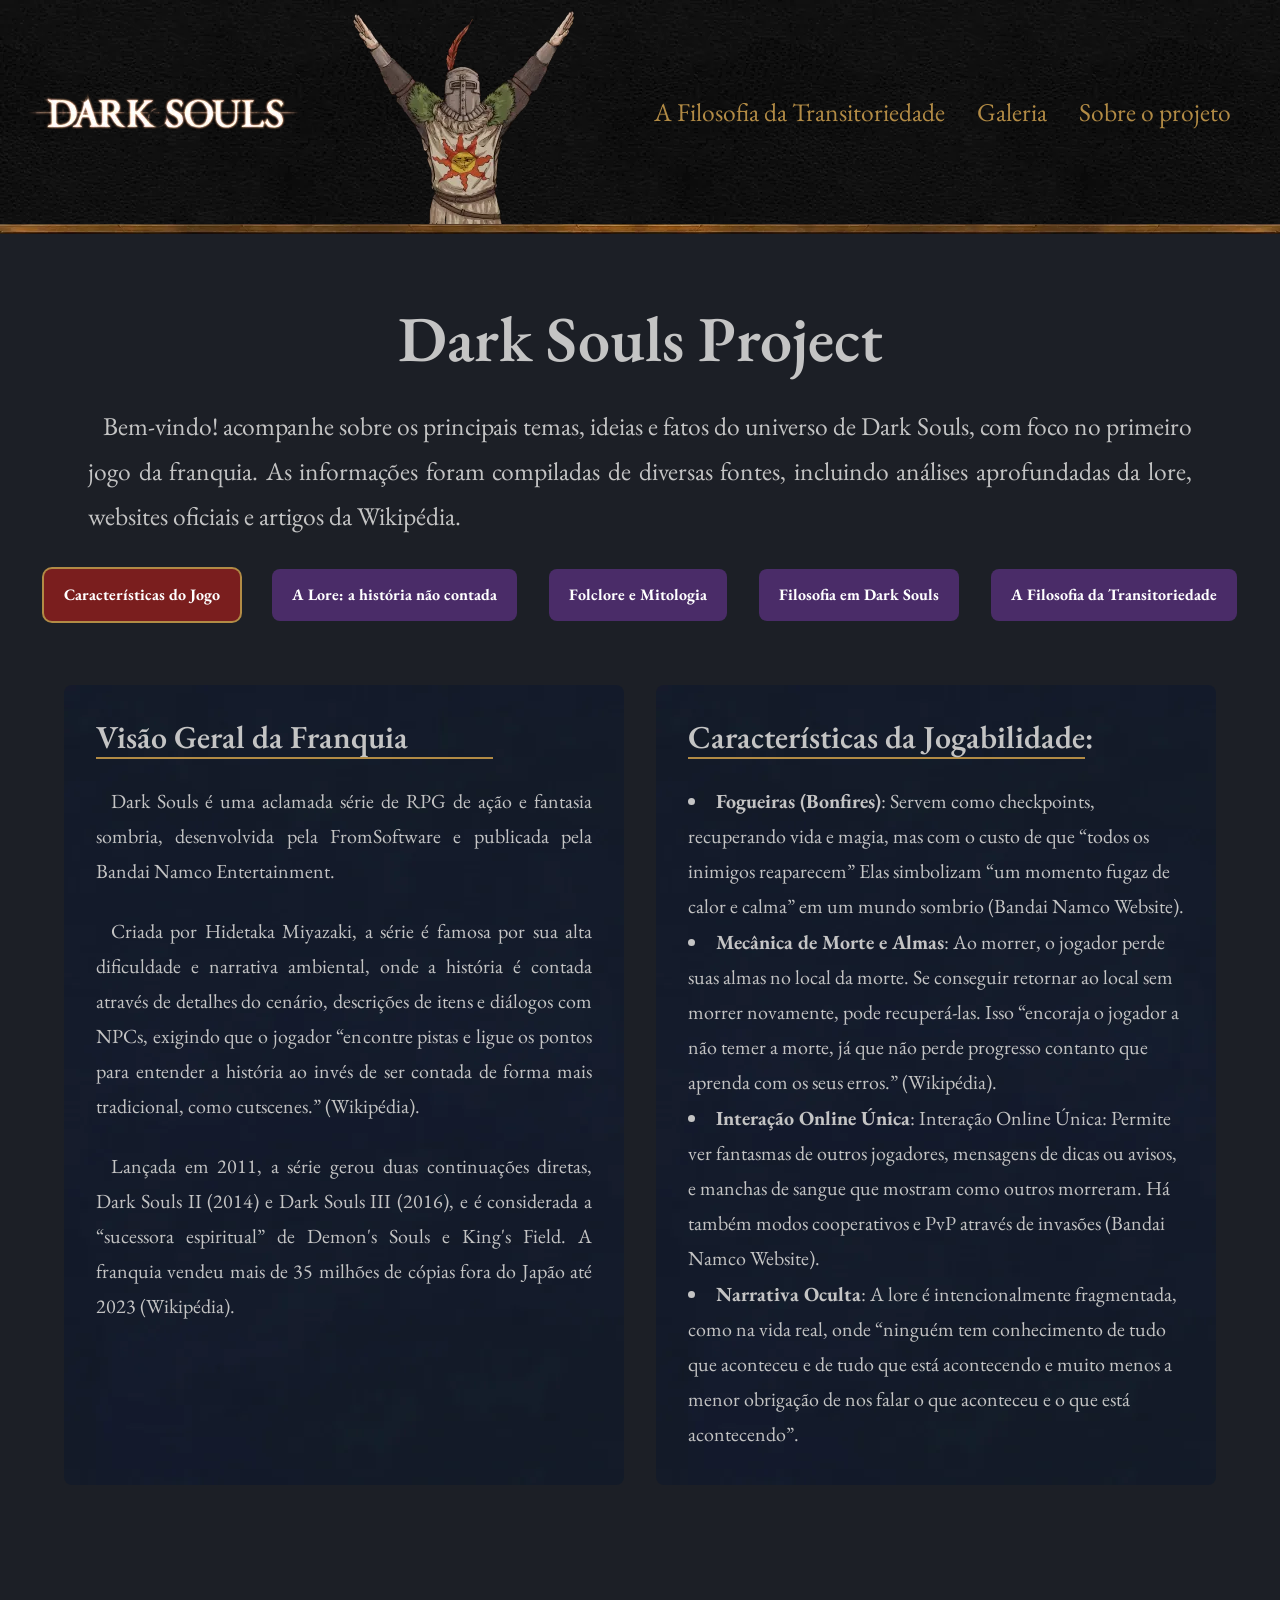
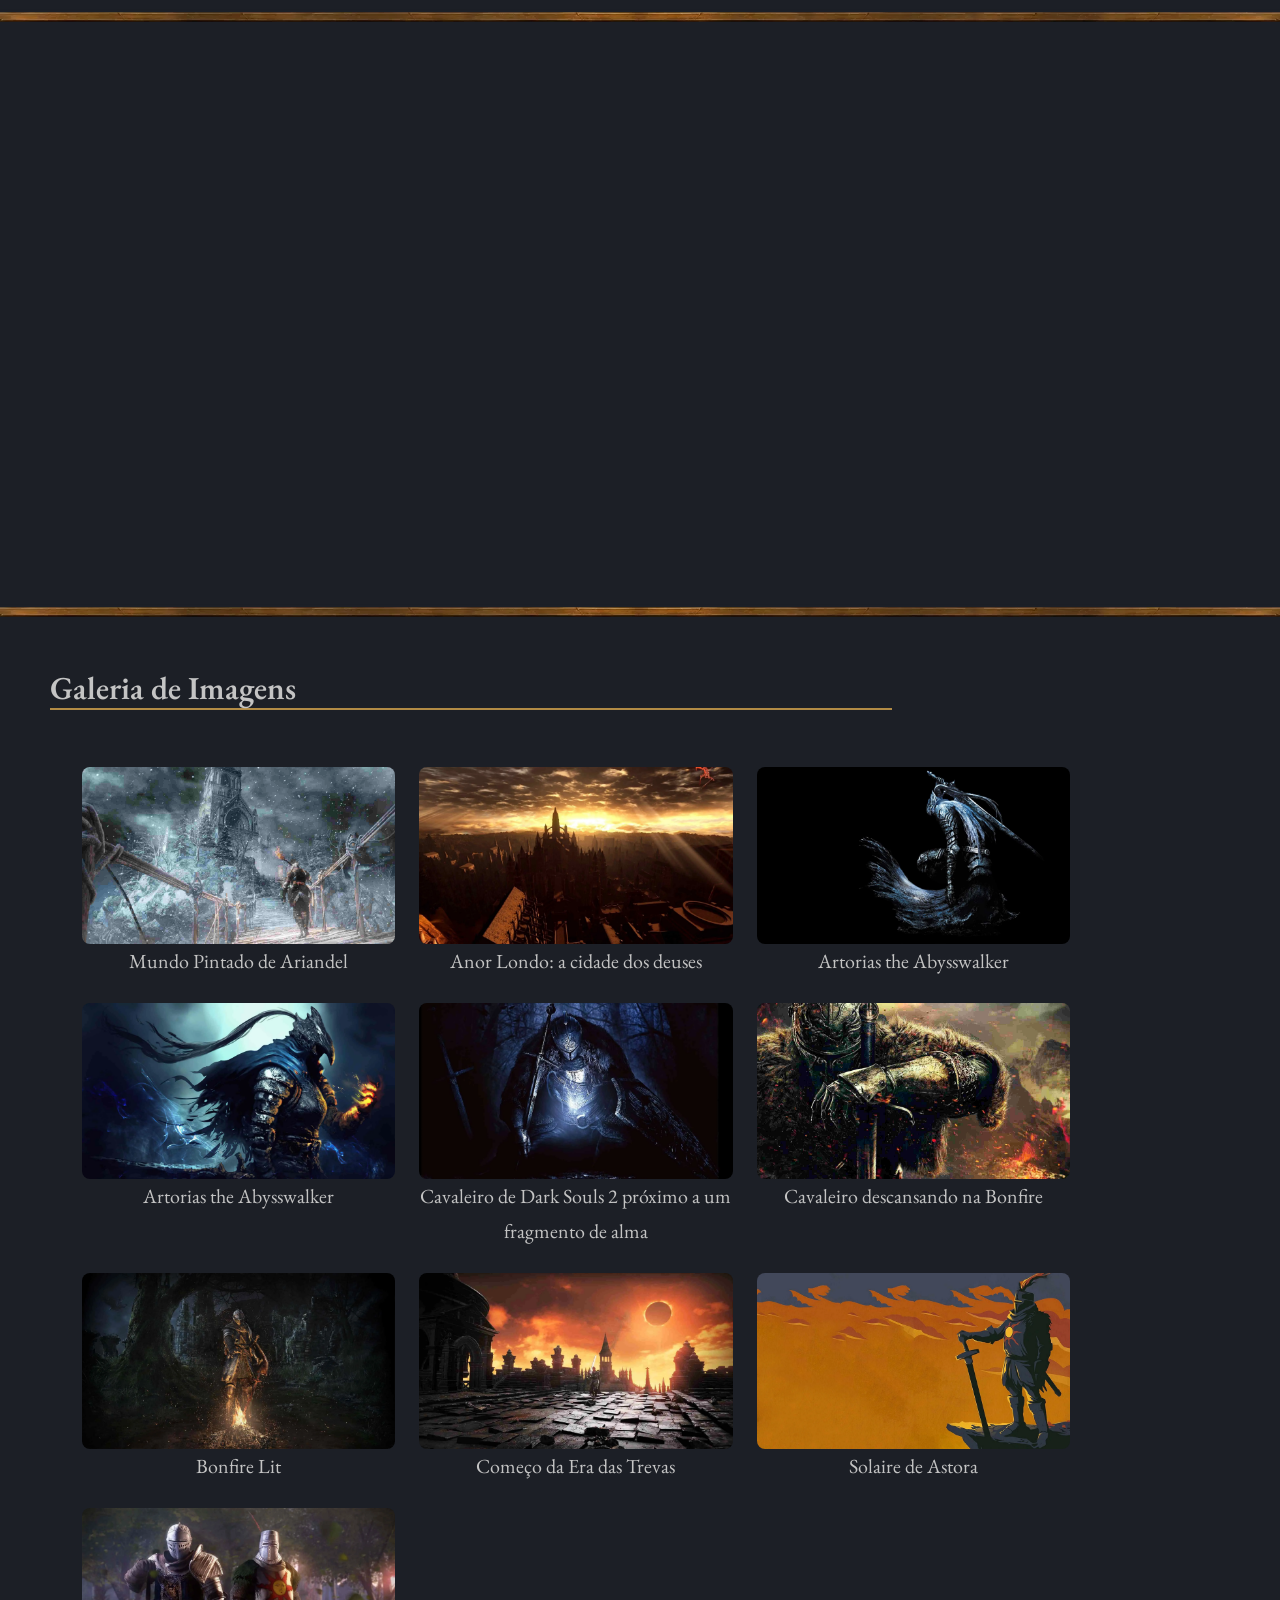
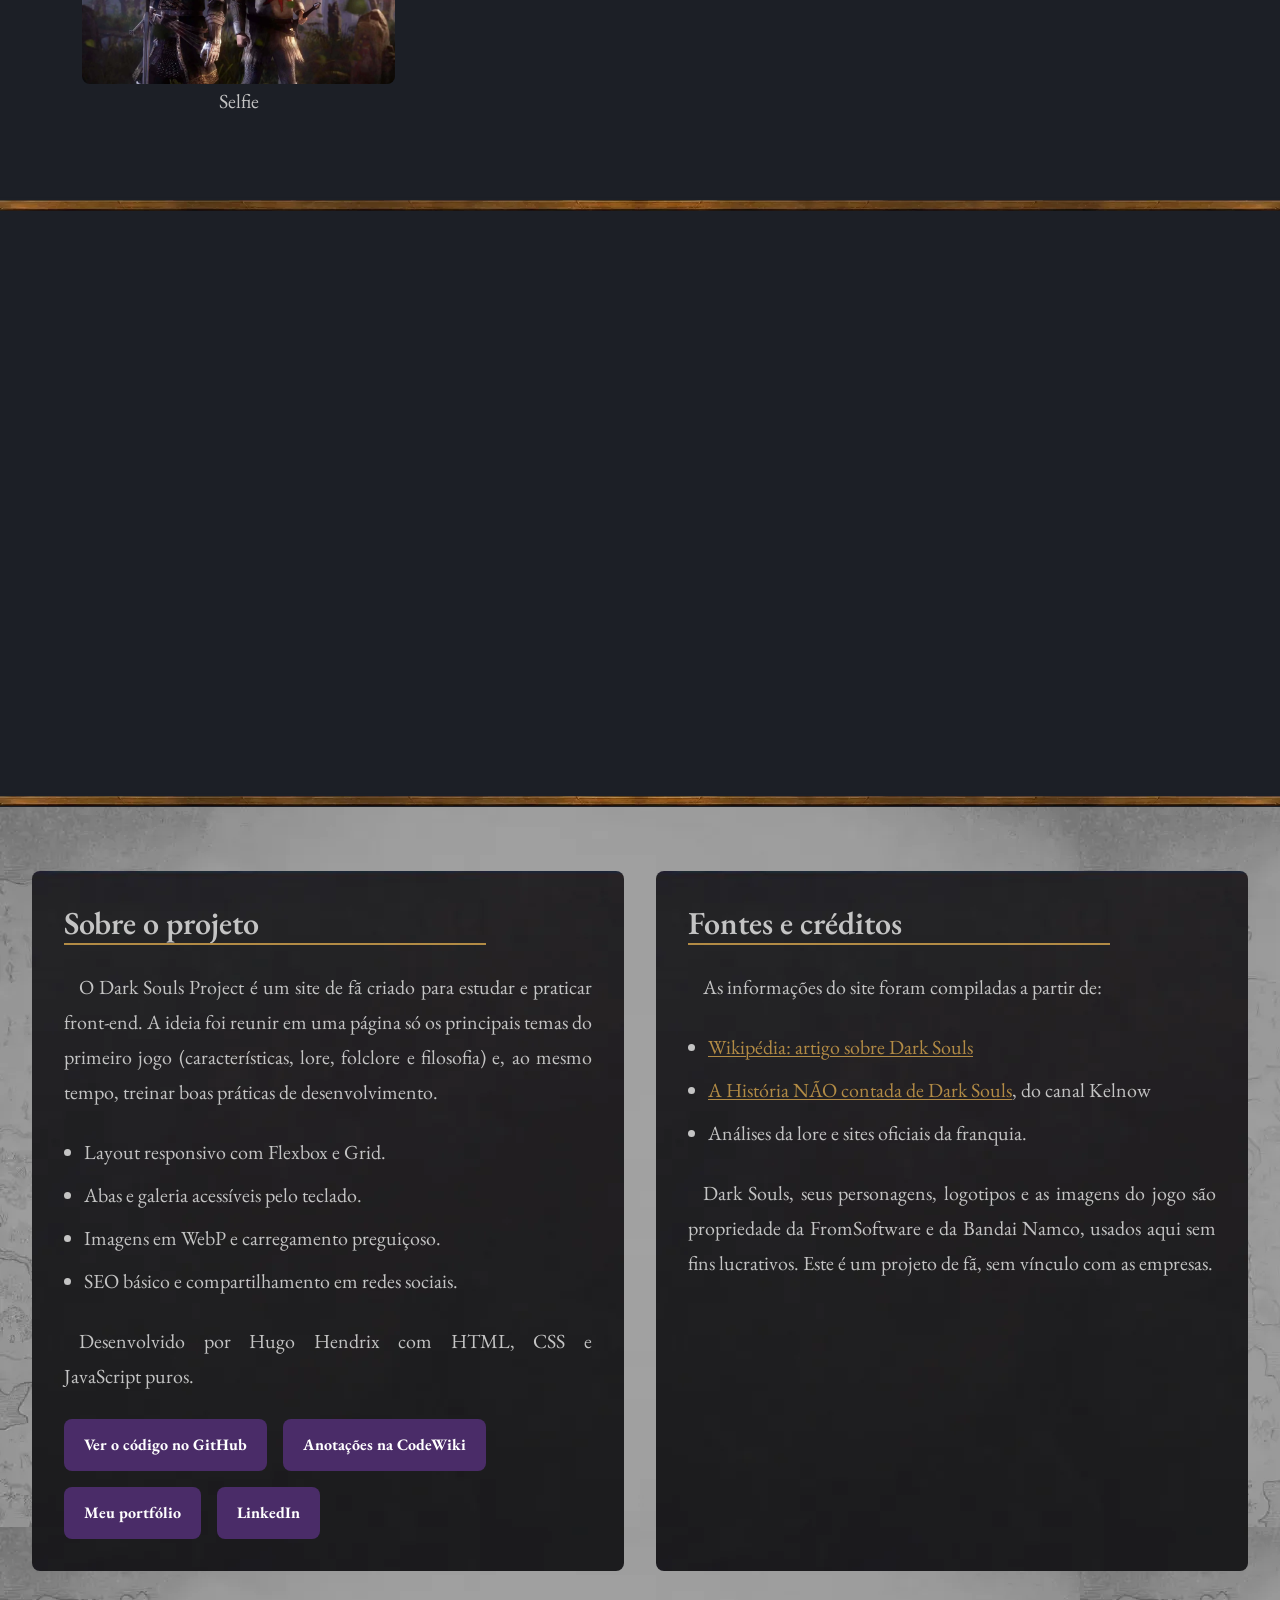
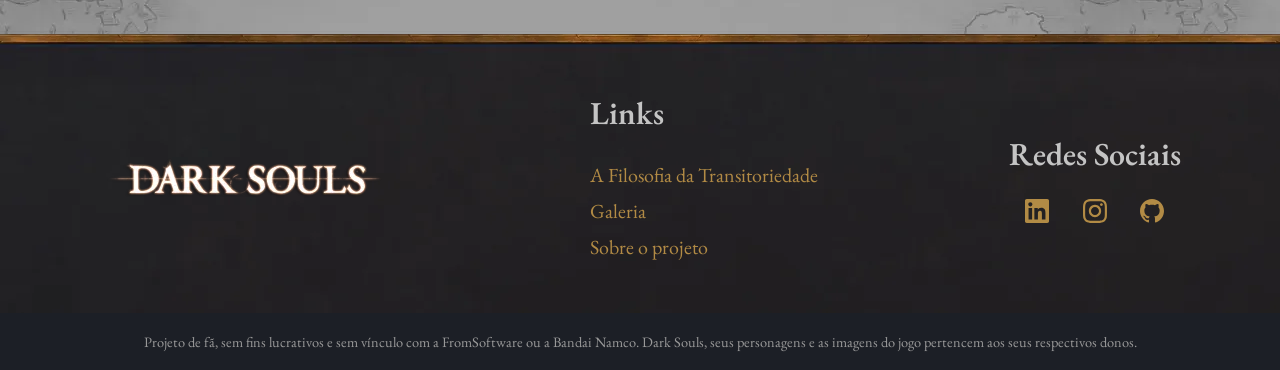
<file: index.html>
<!DOCTYPE html>
<html lang="pt-br">

<head>
    <title>Dark Souls Project | Lore, filosofia e galeria de Dark Souls</title>

    <meta charset="utf-8">
    <meta name="viewport" content="width=device-width, initial-scale=1">

    <meta name="author" content="Hugo Hendrix">
    <meta name="description"
        content="Projeto de fã sobre Dark Souls: características do jogo, lore, folclore e mitologia, filosofia da transitoriedade e galeria de imagens, com visual sombrio e tipografia medieval.">
    <meta name="robots" content="index, follow, max-image-preview:large">
    <meta name="theme-color" content="#1C1F26">
    <link rel="canonical" href="https://hugohendrix.github.io/dark-souls-project/">

    <meta property="og:type" content="website">
    <meta property="og:locale" content="pt_BR">
    <meta property="og:site_name" content="Dark Souls Project">
    <meta property="og:url" content="https://hugohendrix.github.io/dark-souls-project/">
    <meta property="og:title" content="Dark Souls Project | Lore, filosofia e galeria de Dark Souls">
    <meta property="og:description"
        content="Explore um universo sombrio: lore, folclore, filosofia da transitoriedade e galeria de Dark Souls.">
    <meta property="og:image" content="https://hugohendrix.github.io/dark-souls-project/assets/images/og-image.jpg">
    <meta property="og:image:width" content="1200">
    <meta property="og:image:height" content="630">
    <meta property="og:image:alt" content="Catedral de Anor Londo com o título Dark Souls Project">
    <meta name="twitter:card" content="summary_large_image">
    <meta name="twitter:title" content="Dark Souls Project | Lore, filosofia e galeria de Dark Souls">
    <meta name="twitter:description"
        content="Explore um universo sombrio: lore, folclore, filosofia da transitoriedade e galeria de Dark Souls.">
    <meta name="twitter:image" content="https://hugohendrix.github.io/dark-souls-project/assets/images/og-image.jpg">

    <link rel="preconnect" href="https://fonts.googleapis.com">
    <link rel="preconnect" href="https://fonts.gstatic.com" crossorigin>
    <link
        href="https://fonts.googleapis.com/css2?family=EB+Garamond:ital,wght@0,400..800;1,400..800&family=MedievalSharp&family=Pirata+One&family=UnifrakturCook:wght@700&display=swap"
        rel="stylesheet">

    <link rel="stylesheet" href="css/reset.css">
    <link rel="stylesheet" href="css/main.css">
    <link rel="stylesheet" href="css/header.css">
    <link rel="stylesheet" href="css/footer.css">


    <link rel="icon" type="image/png" href="./assets/images/logo/favicon-estus-flask.png">
</head>

<body>

    <!-- HEADER -->
    <header class="bg-header">
        <a href="./" aria-label="Ir para a Página inicial">
            <img src="assets/images/logo/logo-ds.webp" alt="Logo Dark Souls" width="300" height="200">
        </a>

        <div id="topo" class="solaire-container" data-praise="🌞 Praise the Sun! 🌞">
            <img src="assets/images/logo/solaire-of-astora.webp" alt="Solaire de Astora realizando uma saudação ao sol"
                width="236" height="225">
        </div>

        <nav class="navbar">
            <ul class="nav-list">
                <li><a href="#filosofia-transitoriedade">A Filosofia da Transitoriedade</a></li>
                <li><a href="#galeria">Galeria</a></li>
                <li><a href="#sobre-o-projeto">Sobre o projeto</a></li>
            </ul>
        </nav>
    </header>

    <!-- DIVISOR MADEIRA -->
    <div class="divisor">
        <img src="assets/images/divisor-madeira.webp" loading="lazy" alt="" width="100%" height="40" aria-hidden="true">
    </div>

    <!-- SEÇÃO DE BOAS VINDAS -->
    <section class="container-fluid">
        <h1>Dark Souls Project</h1>
        <p class="mensagem-bem-vindo">Bem-vindo! acompanhe sobre os principais temas, ideias e fatos do universo de Dark
            Souls, com foco no primeiro jogo da franquia. As informações foram compiladas de diversas fontes, incluindo
            análises aprofundadas da lore, websites oficiais e artigos da Wikipédia.</p>

        <nav id="nav-anchor" class="nav-buttons" role="tablist" aria-label="Temas de Dark Souls" hidden>
            <button type="button" role="tab" id="tab-informacoes-do-jogo" aria-controls="informacoes-do-jogo" aria-selected="false" tabindex="-1" class="btn btn-padrao">Características do Jogo</button>
            <button type="button" role="tab" id="tab-lore" aria-controls="lore" aria-selected="false" tabindex="-1" class="btn btn-padrao">A Lore: a história não contada</button>
            <button type="button" role="tab" id="tab-folclore" aria-controls="folclore" aria-selected="false" tabindex="-1" class="btn btn-padrao">Folclore e Mitologia</button>
            <button type="button" role="tab" id="tab-filosofia-em-dark-souls" aria-controls="filosofia-em-dark-souls" aria-selected="false" tabindex="-1" class="btn btn-padrao">Filosofia em Dark Souls</button>
            <button type="button" role="tab" id="tab-filosofia-transitoriedade" aria-controls="filosofia-transitoriedade" aria-selected="false" tabindex="-1" class="btn btn-padrao">A Filosofia da Transitoriedade</button>
        </nav>

        <main id="content-area">
            <div id="informacoes-do-jogo" role="tabpanel" aria-labelledby="tab-informacoes-do-jogo" tabindex="0">
<section class="container-fluid">
        <div class="flex-row">
            <div class="flex-item bg-blue">
                <h3 class="titulo-destaque">Visão Geral da Franquia</h3>
                <p>Dark Souls é uma aclamada série de RPG de ação e fantasia sombria, desenvolvida pela FromSoftware e publicada pela Bandai Namco Entertainment.</p>
                <p>Criada por Hidetaka Miyazaki, a série é famosa por sua alta dificuldade e narrativa ambiental, onde a história é contada através de detalhes do cenário, descrições de itens e diálogos com NPCs, exigindo que o jogador “encontre pistas e ligue os pontos para entender a história ao invés de ser contada de forma mais tradicional, como cutscenes.” (Wikipédia).</p>
                <p> Lançada em 2011, a série gerou duas continuações diretas, Dark Souls II (2014) e Dark Souls III (2016), e é considerada a “sucessora espiritual” de Demon's Souls e King's Field. A franquia vendeu mais de 35 milhões de cópias fora do Japão até 2023 (Wikipédia).</p>
            </div>
             <div class="flex-item bg-blue">
                <h3 class="titulo-destaque">Características da Jogabilidade:</h3>
                <ul>
                
                    <li><strong>Fogueiras (Bonfires)</strong>: Servem como checkpoints, recuperando vida e magia, mas com o custo de que “todos os inimigos reaparecem” Elas simbolizam “um momento fugaz de calor e calma” em um mundo sombrio (Bandai Namco Website).
                    </li>
                    <li><strong>Mecânica de Morte e Almas</strong>: Ao morrer, o jogador perde suas almas no local da morte. Se conseguir retornar ao local sem morrer novamente, pode recuperá-las. Isso “encoraja o jogador a não temer a morte, já que não perde progresso contanto que aprenda com os seus erros.” (Wikipédia).</li>
                    <li><strong>Interação Online Única</strong>: Interação Online Única: Permite ver fantasmas de outros jogadores, mensagens de dicas ou avisos, e manchas de sangue que mostram como outros morreram. Há também modos cooperativos e PvP através de invasões (Bandai Namco Website).
                    </li>
                    <li><strong>Narrativa Oculta</strong>: A lore é intencionalmente fragmentada, como na vida real, onde “ninguém tem conhecimento de tudo que aconteceu e de tudo que está acontecendo e muito menos a menor obrigação de nos falar o que aconteceu e o que está acontecendo”. </li>
                </ul>
            </div>
        </div>
     </section>
            </div>

            <div id="lore" role="tabpanel" aria-labelledby="tab-lore" tabindex="0">
<section class="container-fluid">
    <div class="flex-row">
        <div class="flex-item bg-dark">

            <h3 class="titulo-destaque">A Lore de Dark Souls</h3>
            <p>Dark Souls é uma franquia que se destaca por sua narrativa ambiental e fragmentada, onde grande parte da
                história é revelada através do level design, descrições de itens e diálogos esparsos. Este briefing tem
                como objetivo organizar os principais eventos, personagens e temas do primeiro jogo da série,
                apresentando uma linha do tempo cronológica e destacando os conceitos mais importantes. A narrativa de
                Dark Souls explora temas como imortalidade, sacrifício, o ciclo de eras e a natureza da humanidade,
                incentivando o jogador a questionar as verdades impostas e a construir sua própria compreensão do mundo.

            </p>

            <h4>Recomendo este vídeo:</h4>
            <p>A História NÃO contada de Dark Souls, por Kelnow </p>
            <p>O vídeo explora a lore de Dark Souls, destacando como a narrativa é contada de forma fragmentada e
                ambiental, e como o jogador deve juntar as peças para entender a história. Kelnow analisa os principais
                eventos, personagens e temas do jogo, oferecendo uma visão abrangente da complexa narrativa que permeia
                o universo de Dark Souls.</p>

            <iframe width="70%" height="375" src="https://www.youtube.com/embed/I4OB36SQjIA?si=405rfdfo4HeS_zsX "
                style="border-radius: 8px; display: block; margin: 0 auto;" title="YouTube video player" frameborder="0"
                allow="accelerometer; autoplay; clipboard-write; encrypted-media; gyroscope; picture-in-picture; web-share"
                referrerpolicy="strict-origin-when-cross-origin" allowfullscreen></iframe>


        </div>
    </div>
</section>
            </div>

            <div id="folclore" role="tabpanel" aria-labelledby="tab-folclore" tabindex="0">
<section class="container-fluid">
    <h3 class="titulo-destaque">Ligações Folclóricas em Dark Souls</h3>

    <p>Dark Souls é uma obra que combina um design de mundo labiríntico com mitos ancestrais, criando uma
        narrativa silenciosa que ressoa com lendas reais. Cada elemento (dos dragões imortais às serpentes
        primordiais) reflete arquétipos folclóricos de diversas culturas.</p>

    <div class="flex-row">
        <div class="flex-item">
            <h4>Era dos Ancestrais e Guerra contra os Dragões</h4>
            <p>Neste princípio, o mundo existia em brumas, rochas cinzentas e Dragões Eternos. A chegada da Primeira
                Chama trouxe dualidades e as Almas de Lorde, dando origem a:</p>
            <ul>
                <li>Nito, o primeiro dos Mortos</li>
                <li>A Bruxa de Izalith e as Filhas do Caos</li>
                <li>Gwyn, o Senhor da Luz Solar, e seus Cavaleiros</li>
                <li>O furtivo Pigmeu, portador da Dark Soul</li>
            </ul>
            <p>Esses quatro desafiaram os dragões imortais, cujas escamas os tornavam invencíveis.</p>
            <strong>
                <p>Conexão folclórica:</p>
            </strong>
            <ul>
                <li>Titanomaquia (Mitologia Grega): assim como Zeus liderou os Olimpianos contra os Titãs, Gwyn encabeça
                    a rebelião contra um panteão dracônico.</li>
            </ul>
            <br>
            <img src="assets/images/folclore-mitologia/ancestral-dragon.webp" alt="Imagem representando o dragão ancestral" class="img-folclore" loading="lazy">
        </div>

        <div class="flex-item">
            <h4>O Ciclo das Eras e o Medo de Gwyn</h4>
            <p>Com o fim da Era dos Ancestrais, surge a Era do Fogo. A serpente Frampt revela a Gwyn que a chama se
                extinguirá, dando lugar a um período de escuridão dominado pelos humanos.</p>
            <p>Em pânico, Gwyn sacrifica sua alma e a de seus seguidores para reacender a chama, marcando a humanidade
                com o Darksign e condenando-a à imortalidade trágica dos Hollows.</p>
            <strong>
                <p>Conexão folclórica:</p>
            </strong>
            <ul>
                <li>Odin e o Ragnarök (Mitologia Nórdica): o temor de Gwyn pelo fim do mundo ecoa o receio de Odin
                    diante da profecia do Ragnarök.</li>
            </ul>
            <br>
            <img src="assets/images/folclore-mitologia/odin.webp" alt="Imagem representando o Deus nortico Odin" class="img-folclore" loading="lazy">
        </div>

        <div class="flex-item">
            <h4>Simbolismo Ambiental e Arquitetônico</h4>
            <p>Dark Souls costura mitos em pedra e natureza:</p>
            <ul>
                <li>Árvores Antigas e Yggdrasil: gigantescas árvores com casca de pedra, lembrando a árvore do mundo
                    nórdica, elo entre reinos.</li>
                <li>Ash Lake: um santuário primordial que sugere uma viagem no tempo ao passado do planeta.</li>
                <li>Arquitetura Gótica, Românica e Angkoriana: catedrais verticais, vitrais e estruturas bizarras evocam
                    mosteiros medievais e templos do Sudeste Asiático.</li>
            </ul>
            <br>
            <img src="assets/images/folclore-mitologia/yggdrasil.webp" alt="Arvore da Vida" class="img-folclore" loading="lazy">
        </div>

        <div class="flex-item">
            <h4>Paralelos Familiares e Mitologias</h4>
            <p>A linhagem de Gwyn espelha divindades de diferentes panteões:</p>
            <ul>
                <li>Gwynevere e Amaterasu (Mitologia Japonesa): ambas deusas solares e figuras maternas cujo exílio
                    priva o mundo de luz.</li>
                <li>Gwyndolin e Tsukuyomi: deuses lunares que atuam nas sombras, manipulando destino e ilusão.</li>
                <li>Nameless King e Susanoo: guerreiros tempestivos que dominaram relâmpagos após derrotar criaturas
                    dracônicas.</li>
            </ul>
            <br>
            <img src="assets/images/folclore-mitologia/amaterasu.webp" alt="Deusa da Mitologia Japonesa" class="img-folclore" loading="lazy">
        </div>

        <div class="flex-item">
            <h4>Simbolismo Alquímico</h4>
            <p>O ciclo de criação e destruição em Dark Souls lembra o Ouroboros:</p>
            <ul>
                <li>Kingseeker Frampt vs. Darkstalker Kaathe: serpentes primordialmente opostas, representando criação e
                    decadência no ciclo eterno.</li>
                <li>O jogador como matéria-prima: cada morte e renascimento aproxima o aventureiro de sua “transmutação”
                    final, forjada pela chama.</li>
            </ul>
            <br>
            <img src="assets/images/folclore-mitologia/frampt.webp" alt="Serpente primordial Frampt" class="img-folclore" loading="lazy">
        </div>

        <div class="flex-item">
            <h4>Velka, Deusa do Pecado</h4>
            <p>Velka é a entidade sombria da justiça e do pecado, exilada em Anor Londo.</p>
            <strong>
                <p>Conexão folclórica:</p>
            </strong>
            <ul>
                <li>Morrigan (Mitologia Celta): deusa da guerra e destino, frequentemente associada a corvos e julgadora
                    de almas.</li>
            </ul>
            <br>
            <img src="assets/images/folclore-mitologia/velka.webp" alt="Imagem representando a Velka, Deusa do pecado" class="img-folclore" loading="lazy">
        </div>

        <div class="flex-item">
            <h4>Abismo, Novas Eras e Profundezas</h4>
            <ul>
                <li>As Filhas do Abismo (Dark Souls 2): fragmentos emocionais de Manus que encarnam seu desespero
                    primordial.</li>
                <li>Aldrich e o Mar Profundo: visões de um mundo submerso, ecoando o destino pós-Ragnarök.</li>
                <li>Um Novo Mundo de Cinzas (DLC DS3): a pintora busca o sangue de Gael para criar um mundo renovado,
                    semelhante à reconstrução de um universo após o fim dos deuses.</li>
            </ul>
            <br>
            <img src="assets/images/folclore-mitologia/aldrich.webp" alt="Imagem representando o lord das cinzas Aldrich" class="img-folclore" loading="lazy">
        </div>


        <div class="flex-item">
            <h4>Filianore e o Ovo</h4>
            <p>Filianore repousa em sono mágico, protegendo o último elo entre humanos e deuses. Seu ovo simboliza a
                continuidade do tempo.</p>
            <strong>
                <p>Conexão folclórica:</p>
            </strong>
            <ul>
                <li>Angels’ Egg (Anime): tema de fé e guardiã de um enigma que pode decretar o fim de tudo.</li>
            </ul>
            <br>
            <img src="assets/images/folclore-mitologia/filianore.webp" alt="Imagem representando Filianore e o Ovo" class="img-folclore" loading="lazy">
        </div>
    </div>
</section>
            </div>

            <div id="filosofia-em-dark-souls" role="tabpanel" aria-labelledby="tab-filosofia-em-dark-souls" tabindex="0">
<section class="container-fluid">

    <h3 class="titulo-destaque">Filosofia em Dark Souls</h3>
        <p>Dark Souls é uma verdadeira tapeçaria filosófica, e suas ideias ecoam pensamentos de diversos filósofos ao
            longo da história, especialmente aqueles que lidam com temas como morte, repetição, sofrimento, identidade
            e sentido.</p>
            
    <div class="flex-row">

        <div class="flex-item bg-blue-brown">
            <h4><strong>Martin Heidegger: Ser e Morte</strong></h4>
            
            <div >
                <ul>
                    <li>Via a morte como a única certeza da existência, e acreditava que encará-la nos leva a uma vida
                        mais autêntica.</li>
                    <li>Em Dark Souls, o jogador é confrontado constantemente com a morte, e só ao aceitá-la como parte
                        do processo é que pode evoluir.</li>
                    <li>A ideia de “ser-para-a-morte” se manifesta na jornada do personagem, que só encontra sentido ao
                        reconhecer sua finitude.</li>
                </ul>
            </div>
            <br>
            <img src="assets/images/filosofos-ds/martin-heidegger.webp" alt="Imagem do filósofo Martin Heidegger" class="img-filosofos" loading="lazy" title="Para Heidegger, a morte não é um evento futuro a ser temido, mas uma possibilidade sempre presente que define a própria estrutura do ser humano. ">
        </div>

        <div class="flex-item bg-blue-brown">
            <h4><strong>Friedrich Nietzsche: Eterno Retorno e Superação</strong></h4>
            <div >
                <ul>
                    <li>O conceito do eterno retorno ressoa com o ciclo das eras e a repetição de mortes no jogo.</li>
                    <li>Propõe o ideal do Übermensch, aquele que transcende sofrimento e valores herdados.</li>
                    <li>O jogador, ao persistir e se transformar, encarna essa superação.</li>
                </ul>
            </div>
            <br>
            <img src="assets/images/filosofos-ds/friedrich-nietzsche.webp" alt="Imagem do filósofo Friedrich Nietzsche" class="img-filosofos" loading="lazy" title="O conceito de eterno retorno em Nietzsche sugere que cada momento da vida, com seus prazeres e dores, se repetirá eternamente.">
        </div>

        <div class="flex-item bg-blue-brown">
            <h4><strong>Heráclito: Fluxo e Mudança</strong></h4>
            <div >
                <ul>
                    <li>“Tudo flui, nada permanece.”</li>
                    <li>Dark Souls reforça essa ideia ao mostrar que tentar congelar uma era leva à ruína.</li>
                    <li>A chama que nasce, cresce e se apaga é uma metáfora perfeita para o fluxo heraclitiano.</li>
                </ul>
            </div>
            <br>
            <img src="assets/images/filosofos-ds/heraclito.webp" alt="Imagem do filósofo Heráclito" class="img-filosofos" loading="lazy" title="Ele acreditava que a mudança é impulsionada pela interação e conflito entre opostos, como quente e frio, claro e escuro. 
">
        </div>

        <div class="flex-item bg-blue-brown">
            <h4><strong>Søren Kierkegaard: Escolha, Angústia e Fé</strong></h4>
            <div >
                <ul>
                    <li>Explora a angústia existencial diante da liberdade de escolha.</li>
                    <li>O jogador deve decidir entre perpetuar a Era do Fogo ou iniciar a Era da Escuridão.</li>
                    <li>A fé é um salto no desconhecido, como confiar em uma mensagem deixada por outro jogador.</li>
                </ul>
            </div>
            <br>
            <img src="assets/images/filosofos-ds/soren-kierkegaard.webp" alt="Imagem do filosofo Søren Kierkegaard" class="img-filosofos" loading="lazy" title="Para ele, a liberdade de escolha traz consigo a angústia, pois o indivíduo se vê diante de infinitas possibilidades, sem um caminho predefinido.">
        </div>

        <div class="flex-item bg-blue-brown">
            <h4><strong>Simone de Beauvoir: Imortalidade e Sentido</strong></h4>
            <div >
                <ul>
                    <li>Argumenta que a imortalidade pode esvaziar a vida.</li>
                    <li>Em Dark Souls, os imortais são figuras trágicas, presos em eras que já deveriam ter terminado.
                    </li>
                    <li>A maldição da imortalidade é apresentada como um fardo.</li>
                </ul>
            </div>
            <br>
            <img src="assets/images/filosofos-ds/simone-de-beauvoir.webp" alt="imagem da filosofa Simone de Beauvoir" class="img-filosofos" loading="lazy" title=" A imortalidade, neste contexto, não é vista como um presente, mas sim como uma maldição, pois leva à perda do sentido da vida e à indiferença diante da finitude">
        </div>

        <div class="flex-item bg-blue-brown">
            <h4><strong>Carl Jung: Arquétipos e Individuação</strong></h4>
            <div >
                <ul>
                    <li>Via os mitos como expressões do inconsciente coletivo.</li>
                    <li>Dark Souls é repleto de arquétipos: o herói, o sábio, o traidor, o rei caído.</li>
                    <li>O jogador passa por sua própria jornada de individuação.</li>
                </ul>
            </div>
            <br>
            <img src="assets/images/filosofos-ds/carl-jung.webp" alt="Imagem do filosofo Carl Jung" class="img-filosofos" loading="lazy" title="Carl Jung, um psicólogo suíço, desenvolveu a teoria dos arquétipos e do processo de individuação, conceitos centrais em sua psicologia analítica.">
        </div>

        <div class="flex-item bg-blue-brown">
            <h4><strong>Albert Camus: O Absurdo e a Rebelião</strong></h4>
            <div >
                <ul>
                    <li>Via a vida como absurda, sem sentido intrínseco.</li>
                    <li>A resposta é a rebelião lúcida: viver com dignidade mesmo diante do vazio.</li>
                    <li>O jogador é como Sísifo, condenado a repetir, mas encontrando valor na própria luta.</li>
                </ul>
            </div>
            <br>
            <img src="assets/images/filosofos-ds/albert-camus.webp" alt="Imagem do filosofo Albert Camus" class="img-filosofos" loading="lazy" title="Em sua filosofia, Albert Camus explora a relação entre o absurdo e a revolta como respostas à condição humana">
        </div>

         <div class="flex-item bg-dark">
         <h4><strong>Conclusão</strong></h4>
        <p>Dark Souls é uma experiência que convida à reflexão profunda. Ele não apenas entretém: ele confronta. E ao fazer isso, se conecta com tradições filosóficas que vão do existencialismo ao estoicismo, da alquimia à fenomenologia.</p>
        <img src="assets/images/filosofos-ds/bonfire.webp" class="img-filosofos" loading="lazy" alt="Bonfire">
    </div>
    </div>
   
   
   


</section>
            </div>

            <div id="filosofia-transitoriedade" role="tabpanel" aria-labelledby="tab-filosofia-transitoriedade" tabindex="0">
<div class="content">
<article>
            <h3 class="titulo-destaque">A Filosofia da Transitoriedade em Dark Souls</h3>
            <h4>Quando a Resistência ao Fim Gera o Sofrimento</h4>

            <p>Dark Souls constrói sua narrativa sobre uma verdade implacável: tentar prolongar o
                que deveria findar é a raiz de toda decadência. O jogo expõe, através de seus personagens e mundo,
                como a negação do ciclo natural (crescimento, amadurecimento, declínio e morte) corrompe não
                apenas indivíduos, mas a própria estrutura da realidade. A insistência em congelar o tempo ou
                estender uma era condenada transforma-se em maldição, e os que se agarram ao poder tornam-se
                caricaturas grotescas de seu antigo esplendor.</p>

            <section class="container-fluid">
                <div class="flex-row">
                    <div class="flex-item bg-dark">
                        <div class="character">
                            <h3 class="character-name">Gwyn, o Senhor da Luz</h3>
                            <p>Gwyn, aterrorizado pela chegada da Era da Escuridão, se recusou a aceitar o destino,
                                sacrificando sua alma para reacender a Primeira Chama e prolongar a Era do Fogo. Em
                                suma, Gwyn fracassou porque sua obsessão em combater a ordem natural das coisas e
                                prolongar uma era que estava destinada a terminar levou a consequências desastrosas para
                                seu reino, para a humanidade e para si mesmo, culminando na eventual ruína de seu legado
                                e na perpetuação de um ciclo de decadência.</p>

                            <img src="./assets/images/filosofia-da-transitoriedade/gwyn.webp" width="700" height="400"
                                loading="lazy" title="Lord Gwyn na forma Hollow" alt="Lord Gwyn na forma Hollow">
                        </div>
                    </div>
                    <div class="flex-item bg-dark">
                        <div class="character">
                            <h3 class="character-name">A Bruxa de Izalith</h3>
                            <p>Ao tentar replicar a Chama Primordial, sua piromancia descontrolada deu origem a <b>Chama
                                    do Caos</b>,
                                uma energia que deformou Izalith e seus habitantes em demônios. A Bruxa, reduzida a
                                uma larva
                                impotente, e suas filhas (como Queelag e a Fair Lady), condenadas a sofrer
                                eternamente com seus
                                corpos transformados. </p>

                            <img src="./assets/images/filosofia-da-transitoriedade/queeleg.webp" width="700" height="400"
                                loading="lazy" title="Queelag, filha da Bruxa de Izalith"
                                alt="Queelag, filha da Bruxa de Izalith">
                        </div>
                    </div>
                    <div class="flex-item bg-dark">
                        <div class="character">
                            <h3 class="character-name">Seath, o Sem-Escamas: A Inveja que Consome</h3>
                            <p>Traidor de sua espécie por invejar a imortalidade dos dragões, Seath alcançou sua
                                obsessão
                                através do Cristal Imortal, apenas para descobrir que a eternidade sem significado
                                é uma
                                prisão. Sua sanidade dissipou-se junto com sua visão, deixando apenas um monstro que
                                torturava
                                inocentes em experimentos insanos.</p>

                            <img src="./assets/images/filosofia-da-transitoriedade/seath.webp" width="700" height="400"
                                loading="lazy" title="Seath, dragão que perdeu tudo ao enlouquecer com o cristal"
                                alt="Seath, dragão que perdeu tudo ao enlouquecer com o cristal">
                        </div>
                    </div>
                    <div class="flex-item bg-dark">
                        <div class="character">
                            <h3 class="character-name">Pinwheel</h3>
                            <p>Após a morte da esposa e do filho, Pinwheel mergulhou na necromancia. Seu ritual de
                                desespero deu certo, mas de forma grotesca: ele fundiu as almas da família em seu
                                próprio corpo. As três máscaras que ele usa representam essa união forçada. Quando o
                                jogador o encontra, ele ainda está buscando uma forma de consertar seu erro.</p>

                            <img src="./assets/images/filosofia-da-transitoriedade/pinwheel.webp" width="700"
                                height="400" loading="lazy"
                                title="Pinwheel, fundiu-se com a esposa e filho em ritual necromante enquanto tentava revive-los"
                                alt="Pinwheel, fundiu-se com a esposa e filho em ritual necromante enquanto tentava revive-los">
                        </div>
                    </div>

                </div>
            </section>

            <h3 class="titulo-destaque">O Legado de Lordran: Um Mundo em Agonia</h3>
            <p>A distorção temporal de Lordran (onde heróis de eras passadas coexistem em um presente estilhaçado)
                é a metáfora máxima dessa resistência ao natural. O jogo não poupa o jogador: até os NPCs que buscam
                fugir de seu destino (como Solaire, devorado por sua própria obsessão) sucumbem.</p>

            <p>Dark Souls ensina que a beleza da existência está em sua fugacidade. Tentar preservá-la à força é
                condenar-se a uma existência pálida, onde mesmo a vitória tem gosto de cinzas. A aceitação do
                fim, seja pessoal ou cósmico, não é derrota, mas a única forma de evitar tornar-se Hollow: não
                de corpo, mas de espírito.</p>

            <h3 class="titulo-destaque">Moralidade Ambígua e Personagens Complexos</h3>
            <p>Não há vilões absolutos. Gwyn, por exemplo, é movido por medo, não por maldade. Suas ações são
                questionáveis, mas compreensíveis. Dark Souls rejeita dicotomias simplistas e abraça a complexidade
                moral. A história é escrita por sobreviventes, distorcida por interesses, e muitas vezes oculta por
                conveniência. O jogador é desafiado a julgar por si mesmo e a aceitar que talvez não haja julgamento
                definitivo.</p>


        </article>
</div>
            </div>
        </main>




    </section>

    <!-- DIVISOR MADEIRA -->
    <div class="divisor">
        <img src="assets/images/divisor-madeira.webp" loading="lazy" alt="" width="100%" height="40" aria-hidden="true">
    </div>

    <!-- PARALLAX IMAGEM 1 -->
    <div class="parallax imagem-parallax-bonfire"></div>

    <!-- DIVISOR MADEIRA -->
    <div class="divisor">
        <img src="assets/images/divisor-madeira.webp" loading="lazy" alt="" width="100%" height="40" aria-hidden="true">
    </div>

    <!-- CONTEUDO PARALLAX GALERIA DE IMAGENS -->
    <div id="galeria" class="content">
        <section class="galeria">
            <h3 class="titulo-destaque">Galeria de Imagens</h3>
            <div class="grid-galeria">
                <figure>
                    <img class="galeria-img" src="./assets/images/wallpaper/wallpaper-pintura-ds.webp" loading="lazy"
                        alt="Vista de Lordran ao entardecer">
                    <figcaption>Mundo Pintado de Ariandel</figcaption>
                </figure>
                <figure>
                    <img class="galeria-img" src="./assets/images/wallpaper/wallpaper-anor-londo.webp" loading="lazy"
                        alt="Catedral de Anor Londo iluminada pelo sol">
                    <figcaption>Anor Londo: a cidade dos deuses</figcaption>
                </figure>
                <figure>
                    <img class="galeria-img" src="./assets/images/wallpaper/wallpaper-artorias.webp" loading="lazy"
                        alt="Artorias Caminhando na escuridão">
                    <figcaption>Artorias the Abysswalker</figcaption>
                </figure>
                <figure>
                    <img class="galeria-img" src="./assets/images/wallpaper/wallpaper-artorias-2.webp" loading="lazy"
                        alt="Artorias segurando um fragmento de alma">
                    <figcaption>Artorias the Abysswalker</figcaption>
                </figure>
                <figure>
                    <img class="galeria-img" src="./assets/images/wallpaper/wallpaper-cavaleiro-ds-2.webp" loading="lazy"
                        alt="Cavaleiro de Dark Souls 2 próximo a um fragmento de alma">
                    <figcaption>Cavaleiro de Dark Souls 2 próximo a um fragmento de alma</figcaption>
                </figure>
                <figure>
                    <img class="galeria-img" src="./assets/images/wallpaper/wallpaper-ds-caveleiro.webp" loading="lazy"
                        alt="Cavaleiro de Dark Souls descando na bonfire">
                    <figcaption>Cavaleiro descansando na Bonfire</figcaption>
                </figure>
                <figure>
                    <img class="galeria-img" src="./assets/images/wallpaper/wallpaper-ds-resmastered.webp" loading="lazy"
                        alt="Cavaleiro acendendo Bonfire">
                    <figcaption>Bonfire Lit</figcaption>
                </figure>
                <figure>
                    <img class="galeria-img" src="./assets/images/wallpaper/wallpaper-end-of-world.webp" loading="lazy"
                        alt="O mundo está à beira do fim, com a Chama da Primeira Fonte se apagando, levando à Era das Trevas">
                    <figcaption>Começo da Era das Trevas</figcaption>
                </figure>
                <figure>
                    <img class="galeria-img" src="./assets/images/wallpaper/wallpaper-solaire.webp"
                        alt="Solaire admirando o sol">
                    <figcaption>Solaire de Astora</figcaption>
                </figure>
                <figure>
                    <img class="galeria-img" src="./assets/images/wallpaper/wallpaper-solaire-and-knight.webp"
                        loading="lazy" alt="Jogador e Npc Solaire em foco">
                    <figcaption>Selfie</figcaption>
                </figure>
            </div>
        </section>

        <!-- Modal -->
        <div id="modal" class="modal" role="dialog" aria-modal="true" aria-label="Imagem ampliada">
            <button type="button" class="fechar" aria-label="Fechar imagem">&times;</button>
            <button type="button" class="seta seta-esquerda" aria-label="Imagem anterior">&#10094;</button>
            <button type="button" class="seta seta-direita" aria-label="Próxima imagem">&#10095;</button>
            <img class="modal-conteudo" id="img-modal" alt="">
        </div>

    </div>

    <!-- DIVISOR MADEIRA -->
    <div class="divisor">
        <img src="assets/images/divisor-madeira.webp" loading="lazy" alt="" width="100%" height="40" aria-hidden="true">
    </div>

    <!-- PARALLAX IMAGEM ANOR LONDO -->
    <div class="parallax imagem-parallax-anor-londo"></div>

    <!-- DIVISOR MADEIRA -->
    <div class="divisor">
        <img src="assets/images/divisor-madeira.webp" loading="lazy" alt="" width="100%" height="40" aria-hidden="true">
    </div>

    <!-- SOBRE O PROJETO -->
    <section class="container-fluid bg-map" id="sobre-o-projeto">
        <div class="flex-row">
            <div class="flex-item bg-blue-brown">
                <h3 class="titulo-destaque">Sobre o projeto</h3>
                <p>O Dark Souls Project é um site de fã criado para estudar e praticar front-end. A ideia foi reunir em
                    uma página só os principais temas do primeiro jogo (características, lore, folclore e filosofia) e,
                    ao mesmo tempo, treinar boas práticas de desenvolvimento.</p>
                <ul class="lista-projeto">
                    <li>Layout responsivo com Flexbox e Grid.</li>
                    <li>Abas e galeria acessíveis pelo teclado.</li>
                    <li>Imagens em WebP e carregamento preguiçoso.</li>
                    <li>SEO básico e compartilhamento em redes sociais.</li>
                </ul>
                <p>Desenvolvido por Hugo Hendrix com HTML, CSS e JavaScript puros.</p>
                <div class="links-projeto">
                    <a class="btn btn-padrao" href="https://github.com/HugoHendrix/dark-souls-project" target="_blank" rel="noopener noreferrer">Ver o código no GitHub</a>
                    <a class="btn btn-padrao" href="https://hugohendrix.github.io/CodeWiki/projeto-dark-souls/README.html" target="_blank" rel="noopener noreferrer">Anotações na CodeWiki</a>
                    <a class="btn btn-padrao" href="https://hugohendrix.github.io/portfolio-hugo/" target="_blank" rel="noopener noreferrer">Meu portfólio</a>
                    <a class="btn btn-padrao" href="https://www.linkedin.com/in/hugohendrix/" target="_blank" rel="noopener noreferrer">LinkedIn</a>
                </div>
            </div>
            <div class="flex-item bg-blue-brown" id="creditos">
                <h3 class="titulo-destaque">Fontes e créditos</h3>
                <p>As informações do site foram compiladas a partir de:</p>
                <ul class="lista-projeto">
                    <li><a href="https://pt.wikipedia.org/wiki/Dark_Souls" target="_blank" rel="noopener noreferrer">Wikipédia: artigo sobre Dark Souls</a></li>
                    <li><a href="https://www.youtube.com/watch?v=I4OB36SQjIA" target="_blank" rel="noopener noreferrer">A História NÃO contada de Dark Souls</a>, do canal Kelnow</li>
                    <li>Análises da lore e sites oficiais da franquia.</li>
                </ul>
                <p>Dark Souls, seus personagens, logotipos e as imagens do jogo são propriedade da FromSoftware e da
                    Bandai Namco, usados aqui sem fins lucrativos. Este é um projeto de fã, sem vínculo com as empresas.</p>
            </div>
        </div>
    </section>

    <!-- BOTÃO DE VOLTA AO TOPO -->
    <button id="back-to-top" type="button" title="Voltar ao topo" aria-label="Voltar ao topo"><img src="assets/images/osso-do-regresso.webp" loading="lazy" alt="">
    </button>

    <!-- DIVISOR MADEIRA -->
    <div class="divisor">
        <img src="assets/images/divisor-madeira.webp" loading="lazy" alt="" width="100%" height="40" aria-hidden="true">
    </div>

    <footer class="bg-blue-brown">
        <div class="container-footer">
                <a href="#topo"><img src="./assets/images/logo/logo-ds.webp" width="300" height="220" alt="Logo de Dark Souls"></a>
            </div>
            <div class="container-footer">
                <h3>Links</h3>
                <ul>
                    <li><a href="#filosofia-transitoriedade">A Filosofia da Transitoriedade</a></li>
                    <li><a href="#galeria">Galeria</a></li>
                    <li><a href="#sobre-o-projeto">Sobre o projeto</a></li>
                </ul>
            </div>
            <div class="container-footer">
                <h3>Redes Sociais</h3>
                <ul class="container-social-icons">
                    <li><a class="social-icons" href="https://linkedin.com/in/hugohendrix" target="_blank" rel="noopener noreferrer"><img src="./assets/images/social-icons/linkedin.svg" alt="Logo Linkedin"></a></li>
                    <li><a class="social-icons" href="https://www.instagram.com/hugo_hendrix/" target="_blank" rel="noopener noreferrer"><img src="./assets/images/social-icons/instagram.svg" alt="Logo Instagram"></a></li>
                    <li><a class="social-icons" href="https://github.com/HugoHendrix" target="_blank" rel="noopener noreferrer"><img src="./assets/images/social-icons/github.svg" alt="Logo do Github"></a></li>
                </ul>
            </div>
    </footer>

    <p class="aviso-fa">Projeto de fã, sem fins lucrativos e sem vínculo com a FromSoftware ou a Bandai Namco. Dark Souls, seus personagens e as imagens do jogo pertencem aos seus respectivos donos.</p>





    <script src="./js/script.js"></script>
</body>

</html>
</file>
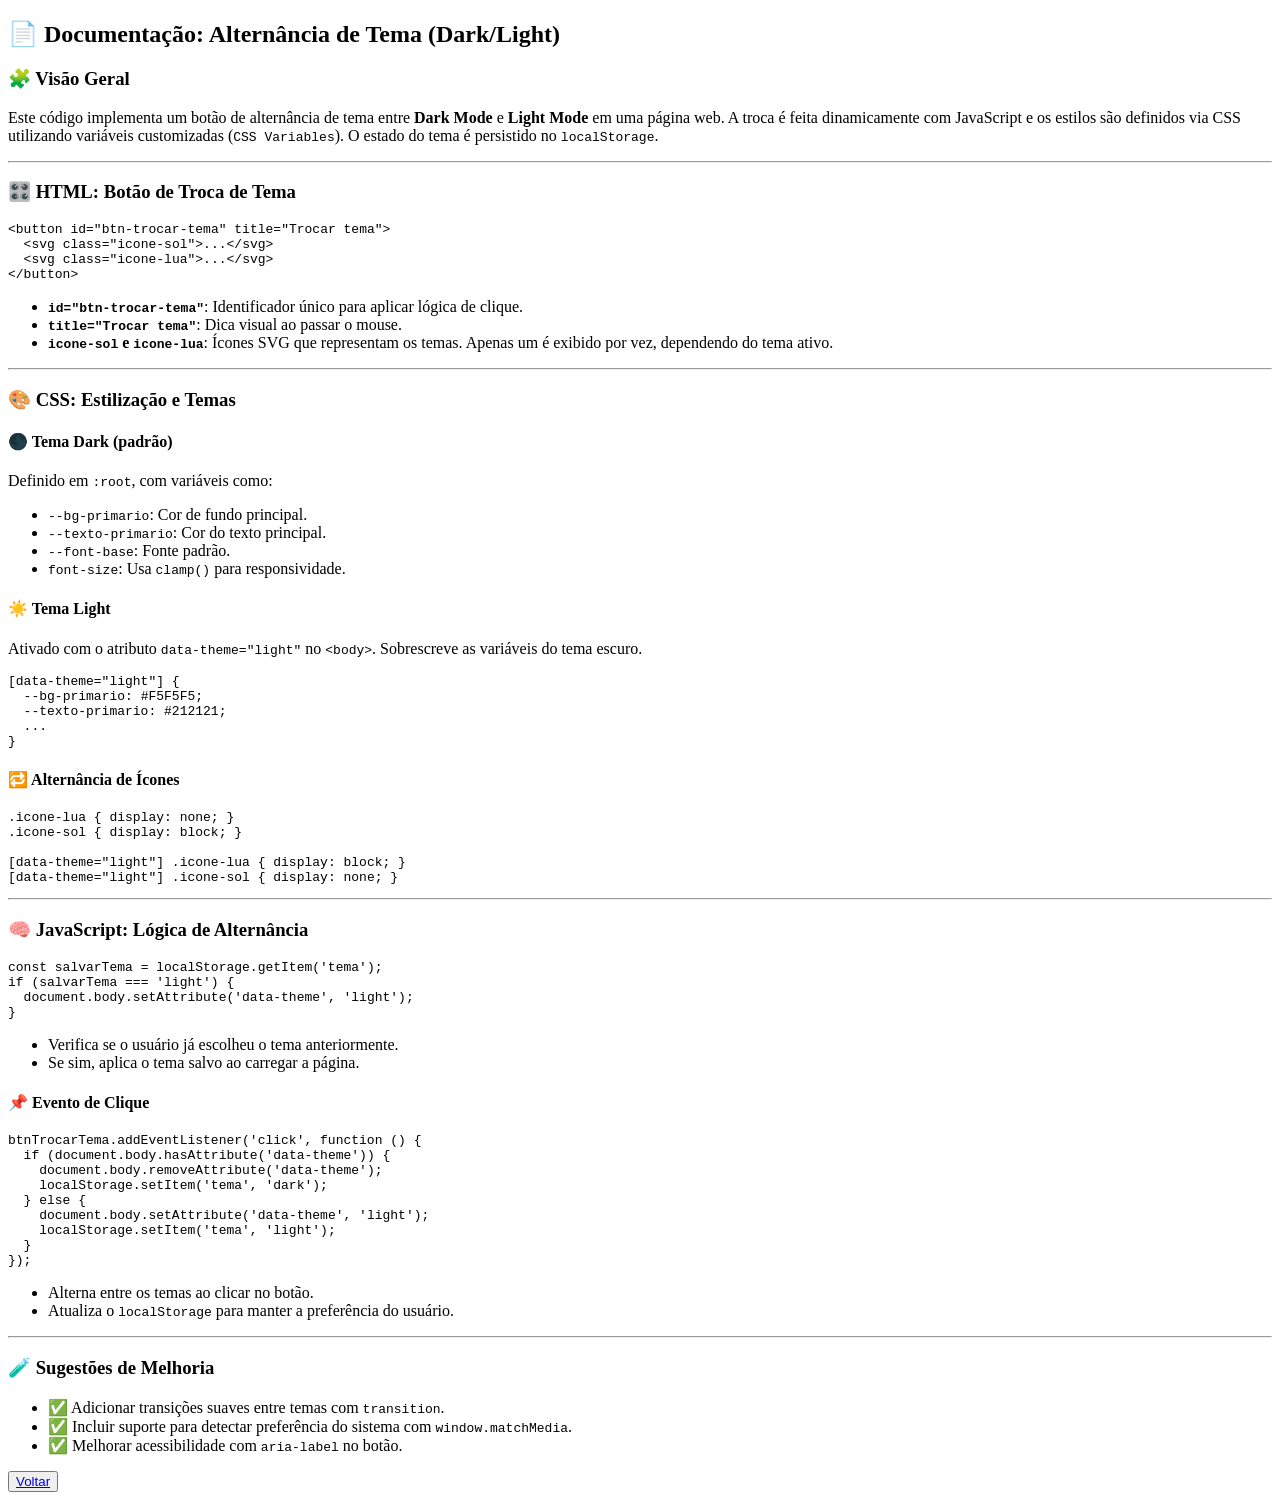
<file: anotacoes/trocando-tema.html>
<!DOCTYPE html>
<html lang="pt-br">

<head>
    <meta charset="UTF-8">
    <meta name="viewport" content="width=device-width, initial-scale=1.0">
    <link rel="stylesheet" href="https://matcha.mizu.sh/matcha.css">
    <link rel="shortcut icon" href="../img/book.png" type="image/x-icon">
    <title>CodeWiki</title>
</head>

<body>
    <article>
        <h2 id="-documenta-o-altern-ncia-de-tema-dark-light-">📄 Documentação: Alternância de Tema (Dark/Light)</h2>
        <h3 id="-vis-o-geral">🧩 Visão Geral</h3>
        <p>Este código implementa um botão de alternância de tema entre <strong>Dark Mode</strong> e <strong>Light
                Mode</strong> em uma página web. A troca é feita dinamicamente com JavaScript e os estilos são definidos
            via CSS utilizando variáveis customizadas (<code>CSS Variables</code>). O estado do tema é persistido no
            <code>localStorage</code>.</p>
        <hr>
        <h3 id="-html-bot-o-de-troca-de-tema">🎛️ HTML: Botão de Troca de Tema</h3>
        <pre><code class="lang-html"><span class="hljs-tag">&lt;<span class="hljs-name">button</span> <span class="hljs-attr">id</span>=<span class="hljs-string">"btn-trocar-tema"</span> <span class="hljs-attr">title</span>=<span class="hljs-string">"Trocar tema"</span>&gt;</span>
  <span class="hljs-tag">&lt;<span class="hljs-name">svg</span> <span class="hljs-attr">class</span>=<span class="hljs-string">"icone-sol"</span>&gt;</span>...<span class="hljs-tag">&lt;/<span class="hljs-name">svg</span>&gt;</span>
  <span class="hljs-tag">&lt;<span class="hljs-name">svg</span> <span class="hljs-attr">class</span>=<span class="hljs-string">"icone-lua"</span>&gt;</span>...<span class="hljs-tag">&lt;/<span class="hljs-name">svg</span>&gt;</span>
<span class="hljs-tag">&lt;/<span class="hljs-name">button</span>&gt;</span>
</code></pre>
        <ul>
            <li><strong><code>id=&quot;btn-trocar-tema&quot;</code></strong>: Identificador único para aplicar lógica de
                clique.</li>
            <li><strong><code>title=&quot;Trocar tema&quot;</code></strong>: Dica visual ao passar o mouse.</li>
            <li><strong><code>icone-sol</code> e <code>icone-lua</code></strong>: Ícones SVG que representam os temas.
                Apenas um é exibido por vez, dependendo do tema ativo.</li>
        </ul>
        <hr>
        <h3 id="-css-estiliza-o-e-temas">🎨 CSS: Estilização e Temas</h3>
        <h4 id="-tema-dark-padr-o-">🌑 Tema Dark (padrão)</h4>
        <p>Definido em <code>:root</code>, com variáveis como:</p>
        <ul>
            <li><code>--bg-primario</code>: Cor de fundo principal.</li>
            <li><code>--texto-primario</code>: Cor do texto principal.</li>
            <li><code>--font-base</code>: Fonte padrão.</li>
            <li><code>font-size</code>: Usa <code>clamp()</code> para responsividade.</li>
        </ul>
        <h4 id="-tema-light">☀️ Tema Light</h4>
        <p>Ativado com o atributo <code>data-theme=&quot;light&quot;</code> no <code>&lt;body&gt;</code>. Sobrescreve as
            variáveis do tema escuro.</p>
        <pre><code class="lang-css">[data-theme="light"] {
  -<span class="ruby">-bg-<span class="hljs-symbol">primario:</span> <span class="hljs-comment">#F5F5F5;</span>
</span>  -<span class="ruby">-texto-<span class="hljs-symbol">primario:</span> <span class="hljs-comment">#212121;</span>
</span>  ...
}
</code></pre>
        <h4 id="-altern-ncia-de-cones">🔁 Alternância de Ícones</h4>
        <pre><code class="lang-css"><span class="hljs-selector-class">.icone-lua</span> { <span class="hljs-attribute">display</span>: none; }
<span class="hljs-selector-class">.icone-sol</span> { <span class="hljs-attribute">display</span>: block; }

<span class="hljs-selector-attr">[data-theme="light"]</span> <span class="hljs-selector-class">.icone-lua</span> { <span class="hljs-attribute">display</span>: block; }
<span class="hljs-selector-attr">[data-theme="light"]</span> <span class="hljs-selector-class">.icone-sol</span> { <span class="hljs-attribute">display</span>: none; }
</code></pre>
        <hr>
        <h3 id="-javascript-l-gica-de-altern-ncia">🧠 JavaScript: Lógica de Alternância</h3>
        <pre><code class="lang-js"><span class="hljs-keyword">const</span> salvarTema = localStorage.getItem(<span class="hljs-string">'tema'</span>);
<span class="hljs-keyword">if</span> (salvarTema === <span class="hljs-string">'light'</span>) {
  <span class="hljs-built_in">document</span>.body.setAttribute(<span class="hljs-string">'data-theme'</span>, <span class="hljs-string">'light'</span>);
}
</code></pre>
        <ul>
            <li>Verifica se o usuário já escolheu o tema anteriormente.</li>
            <li>Se sim, aplica o tema salvo ao carregar a página.</li>
        </ul>
        <h4 id="-evento-de-clique">📌 Evento de Clique</h4>
        <pre><code class="lang-js">btnTrocarTema.addEventListener(<span class="hljs-string">'click'</span>, <span class="hljs-function"><span class="hljs-keyword">function</span> (<span class="hljs-params"></span>) </span>{
  <span class="hljs-keyword">if</span> (<span class="hljs-built_in">document</span>.body.hasAttribute(<span class="hljs-string">'data-theme'</span>)) {
    <span class="hljs-built_in">document</span>.body.removeAttribute(<span class="hljs-string">'data-theme'</span>);
    localStorage.setItem(<span class="hljs-string">'tema'</span>, <span class="hljs-string">'dark'</span>);
  } <span class="hljs-keyword">else</span> {
    <span class="hljs-built_in">document</span>.body.setAttribute(<span class="hljs-string">'data-theme'</span>, <span class="hljs-string">'light'</span>);
    localStorage.setItem(<span class="hljs-string">'tema'</span>, <span class="hljs-string">'light'</span>);
  }
});
</code></pre>
        <ul>
            <li>Alterna entre os temas ao clicar no botão.</li>
            <li>Atualiza o <code>localStorage</code> para manter a preferência do usuário.</li>
        </ul>
        <hr>
        <h3 id="-sugest-es-de-melhoria">🧪 Sugestões de Melhoria</h3>
        <ul>
            <li>✅ Adicionar transições suaves entre temas com <code>transition</code>.</li>
            <li>✅ Incluir suporte para detectar preferência do sistema com <code>window.matchMedia</code>.</li>
            <li>✅ Melhorar acessibilidade com <code>aria-label</code> no botão.</li>
        </ul>

    </article>

    <footer class="p-1">
        <button class="accent">
            <a href="../index.html" type="button" class="accent">Voltar</a>
        </button>
    </footer>

</body>

</html>
</file>
<file: css/main.css>
:root {
  /* 🎨 Paleta de Cores */
  --color-bg-primary: #1C1F26;
  /* Raisin Black */
  --color-bg-secondary: #2A2E38;
  /* Gun Metal */
  --color-text-primary: #C4C4C4;
  /* Silver Sand */
  --color-text-muted: #999999;
  /* Battleship Gray */
  --color-accent-gold: #B28B45;
  /* Dark Goldenrod */
  --color-link: #7A1E1E;
  /* Falu Red */
  --color-lore: #4A2C68;
  /* Tekhelet */

  /* 🖋️ Tipografia */
  --font-base: 'EB Garamond', serif;
  --font-title: 'MedievalSharp', cursive;
  --font-heading: 'Pirata One', cursive;
  --font-lore: 'UnifrakturCook', cursive;
}

body {
  background-color: var(--color-bg-primary);
  color: var(--color-text-primary);
  font-family: var(--font-base);

}


/* CONTAINER GERAL */
.container-fluid {
  width: 100%;
  padding: 4rem 2rem;
}

.flex-row {
  display: flex;
  flex-wrap: wrap;
  /* Permite quebra de linha em telas menores */
  gap: 2rem;
  /* Espaçamento entre os itens */
  justify-content: space-between;
}

.flex-item {
  flex: 1 1 45%;
  /* Cresce, encolhe, base de 45% */
  background-color: var(--color-bg-secondary);
  padding: 2rem;
  border-radius: 8px;
}

h1,
h2,
h3,
h4,
h5,
h6 {
  margin-bottom: 25px;
}

p {
  margin-block: 25px;
  text-indent: 15px;
  text-wrap: pretty;
  text-align: justify;
}

h1 {
  text-align: center;
  font-size: clamp(2.2rem, 8vw, 4rem);
}

p.mensagem-bem-vindo {
  font-size: 1.6rem;
  width: 100%;
  max-width: 92ch;
  margin: 0 auto 30px auto;
}

h3.titulo-destaque::after {
  content: "";
  border: 1px solid var(--color-accent-gold);
  display: block;
  width: 80%;
}

ul li {
  margin-bottom: 1px;
}

/* BOTÕES */

.nav-buttons {
  display: flex;
  flex-wrap: wrap;
  justify-content: center;
  gap: 1rem 2rem;

}

.btn {
  padding: 0.75rem 1.25rem;
  border-radius: 0.5rem;
  font-size: 1rem;
  font-weight: bold;
  border: none;
  cursor: pointer;
  transition: background 0.3s, transform 0.2s;
}

.btn:hover {
  transform: scale(1.03);
}

.btn:active {
  transform: scale(0.97);
}

.btn-padrao {
  background-color: var(--color-lore);
  color: #fff;
}

.btn-padrao:hover {
  background-color: var(--color-link);
}

#back-to-top {
  position: fixed;
  bottom: 20px;
  right: 20px;

  color: white;
  border: none;
  border-radius: 50%;
  width: 100px;
  height: 100px;

  cursor: pointer;
  display: none;
  /* Oculto inicialmente */
  box-shadow: 0 4px 6px rgba(0, 0, 0, 0.2);
  transition: opacity 0.3s ease;
}

#back-to-top:hover {
  background-color: #585d64;
}

.parallax {
  height: 65vh;
  background-attachment: fixed;
  background-position: center;
  background-repeat: no-repeat;
  background-size: cover;
}


.imagem-parallax-bonfire {
  background-image: url('../assets/images/parallax/parallax-jogador-acendendo-a-bonfire.webp');
}

.imagem-parallax-anor-londo {
  background-image: url('../assets/images/parallax/parallax-jogador-chegando-em-anor-londo.webp');
}

.bg-header {
  background: url('../assets/images/background/bg-header.webp');
}

.bg-blue {
  background: url('../assets/images/background/bg-blue.webp');
}

.bg-dark {
  background: url('../assets/images/background/bg-dark.webp');
}

.bg-blue-brown {
  background: url('../assets/images/background/bg-blue-brown.webp');
}

.bg-gray { 
  background: url('../assets/images/background/bg-gray.webp');
}

.bg-map { 
  background: url('../assets/images/background/bg-map.webp');
}

.bg-white {
  background-color: #e0dcdc;
  color: #1C1F26;
  font-size: larger;
  line-height: 1.7;
  padding: 40px;
  
}

/* CONTEUDO DO PARALLAX */
.content {
  padding: 50px;
  background: var(--color-bg-primary);
  text-align: justify;
  word-wrap: break-word;
  width: 90%;

}

h3.character-name {
  font-family: var(--font-base);
  font-size: 2rem;
  margin-bottom: 20px;
}

/* IMAGENS DA SEÇÃO FILOSOFIA EM DS */
.img-filosofos {
  display: block;
  margin: 0 auto;
  max-width: 100%;
  width: 70%;
  height: auto;
  border-radius: 6px;
  filter: grayscale(100%) contrast(120%) brightness(80%);
}

/* IMAGENS DA SEÇÃO FOLCLORE E MITOLOGIA */
.img-folclore {
  display: block;
  margin: 0 auto;
  width: 80%;

}

/* GALERIA */
.grid-galeria {
  display: grid;
  grid-template-columns: repeat(auto-fit, minmax(250px, 1fr));
  gap: 1.5rem;
  padding: 2rem;
}

figure {
  margin: 0;
  text-align: center;
}

.galeria-img {
  width: 100%;
  height: auto;
  border-radius: 8px;
  object-fit: cover;
  cursor: pointer;

  transition: transform 0.3s ease, opacity 0.3s ease;
  opacity: 0;
  animation: fadeIn 0.8s forwards;
  
}

.galeria-img:hover {
  transform: scale(1.05);
}

/* Fade-in animation */
@keyframes fadeIn {
  to {
    opacity: 1;
  }
}

/* Modal */
.modal {
  display: none;
  position: fixed;
  z-index: 999;
  padding-top: 60px;
  left: 0;
  top: 0;
  width: 100%;
  height: 100%;
  background-color: rgba(0,0,0,0.8);
}

.modal-conteudo {
  margin: auto;
  display: block;
  max-width: 80%;
  max-height: 80%;
  border-radius: 8px;

}

.fechar {
  position: absolute;
  top: 20px;
  right: 200px;
  color: white;
  font-size: 60px;
  font-weight: bold;
  cursor: pointer;
}

.seta {
  position: absolute;
  top: 50%;
  font-size: 40px;
  color: white;
  cursor: pointer;
  user-select: none;
  padding: 10px;
  transform: translateY(-50%);
  transition: opacity 0.3s ease;
}

.seta-esquerda {
  left: 160px;
}

.seta-direita {
  right: 160px;
}

.seta:hover {
  opacity: 0.7;
}


@media (max-width: 768px) {
  .parallax {
    background-attachment: scroll;
  }

  .container-fluid {
    padding: 2rem 1rem;
  }

  .content {
    width: 100%;
    padding: 1.5rem 1rem;
  }

  .flex-item {
    padding: 1.25rem;
  }

  p {
    text-align: left;
  }

  p.mensagem-bem-vindo {
    font-size: 1.2rem;
  }

  h3.character-name {
    font-size: 1.5rem;
  }

  .grid-galeria {
    padding: 1rem 0;
  }

  .nav-buttons {
    flex-direction: column;
  }

  #back-to-top {
    width: 64px;
    height: 64px;
    padding: 0;
  }

  #back-to-top img {
    width: 100%;
    height: 100%;
    object-fit: contain;
  }

  .fechar {
    top: 10px;
    right: 20px;
    font-size: 44px;
  }

  .seta-esquerda {
    left: 5px;
  }

  .seta-direita {
    right: 5px;
  }

  .modal-conteudo {
    max-width: 94%;
  }
}

/* ABAS */
[hidden] {
  display: none !important;
}

.btn[role="tab"][aria-selected="true"] {
  background-color: var(--color-link);
  box-shadow: 0 0 0 2px var(--color-accent-gold);
}

.btn:focus-visible,
a:focus-visible,
[role="tabpanel"]:focus-visible {
  outline: 3px solid var(--color-accent-gold);
  outline-offset: 3px;
}

@media (prefers-reduced-motion: reduce) {
  html {
    scroll-behavior: auto;
  }

  .btn,
  .galeria-img {
    transition: none;
    animation: none;
    opacity: 1;
  }
}

/* Botões do modal e aviso */
.fechar,
.seta {
  background: none;
  border: none;
  font-family: inherit;
  line-height: 1;
}

.galeria-img:focus-visible {
  outline: 3px solid var(--color-accent-gold);
  outline-offset: 3px;
}

#back-to-top {
  background: none;
  padding: 0;
}

.aviso-fa {
  margin: 0;
  padding: 1rem;
  font-size: 0.9rem;
  text-align: center;
  text-indent: 0;
  color: var(--color-text-muted);
  background-color: var(--color-bg-primary);
}

/* Sobre o projeto */
a.btn {
  display: inline-block;
  text-decoration: none;
}

.links-projeto {
  display: flex;
  flex-wrap: wrap;
  gap: 1rem;
  margin-top: 1.5rem;
}

.lista-projeto {
  padding-left: 1.25rem;
  list-style: disc;
}

.lista-projeto li {
  margin-bottom: 0.5rem;
}

.lista-projeto a {
  color: var(--color-accent-gold);
}
</file>
<file: css/header.css>
header {
    display: flex;
    flex-wrap: wrap;
    justify-content: space-around;
    align-items: center;
    
}

.solaire-container:hover::before { 
    content: attr(data-praise);
    position: absolute;    
}

.navbar { 
    padding: 1rem 2rem;
    
}

.nav-list {
    display: flex;
    flex-wrap: wrap;
    justify-content: center;
    gap: 0.5rem 2rem;
    list-style: none;
    margin: 0;
    padding: 0;
}


.nav-list li a {
    text-decoration: none;
    color: var(--color-accent-gold);        
    transition: color 0.3s ease;
    font-size: 1.6rem;
}

.nav-list li a:hover {
    color: var(--color-text-muted);
    
}

.divisor { 
    margin-top: -5px;
}
@media (max-width: 768px) {
    header {
        flex-direction: column;
        padding-top: 1rem;
    }

    header > a img {
        max-width: 220px;
        height: auto;
    }

    .navbar {
        padding: 0.5rem 1rem 1rem;
    }

    .nav-list li a {
        font-size: 1.25rem;
    }
}
</file>
<file: css/footer.css>
footer {
    display: flex;
    flex-wrap: wrap;
    gap: 1.5rem;
    padding: 1.5rem 1rem;
    align-items: center;
    justify-content: space-around;
}

.container-footer ul {
    list-style-type: none;
}

.container-footer a {
    text-decoration: none;
    color: var(--color-accent-gold);
    transition: opacity 0.3s ease;
}

.container-footer ul li a:hover {
    color: gray;
    
}

.container-social-icons {
    display: flex;
    justify-content: space-around;
}

.container-social-icons .social-icons:hover {
    color: var(--color-accent-gold);
}
</file>
